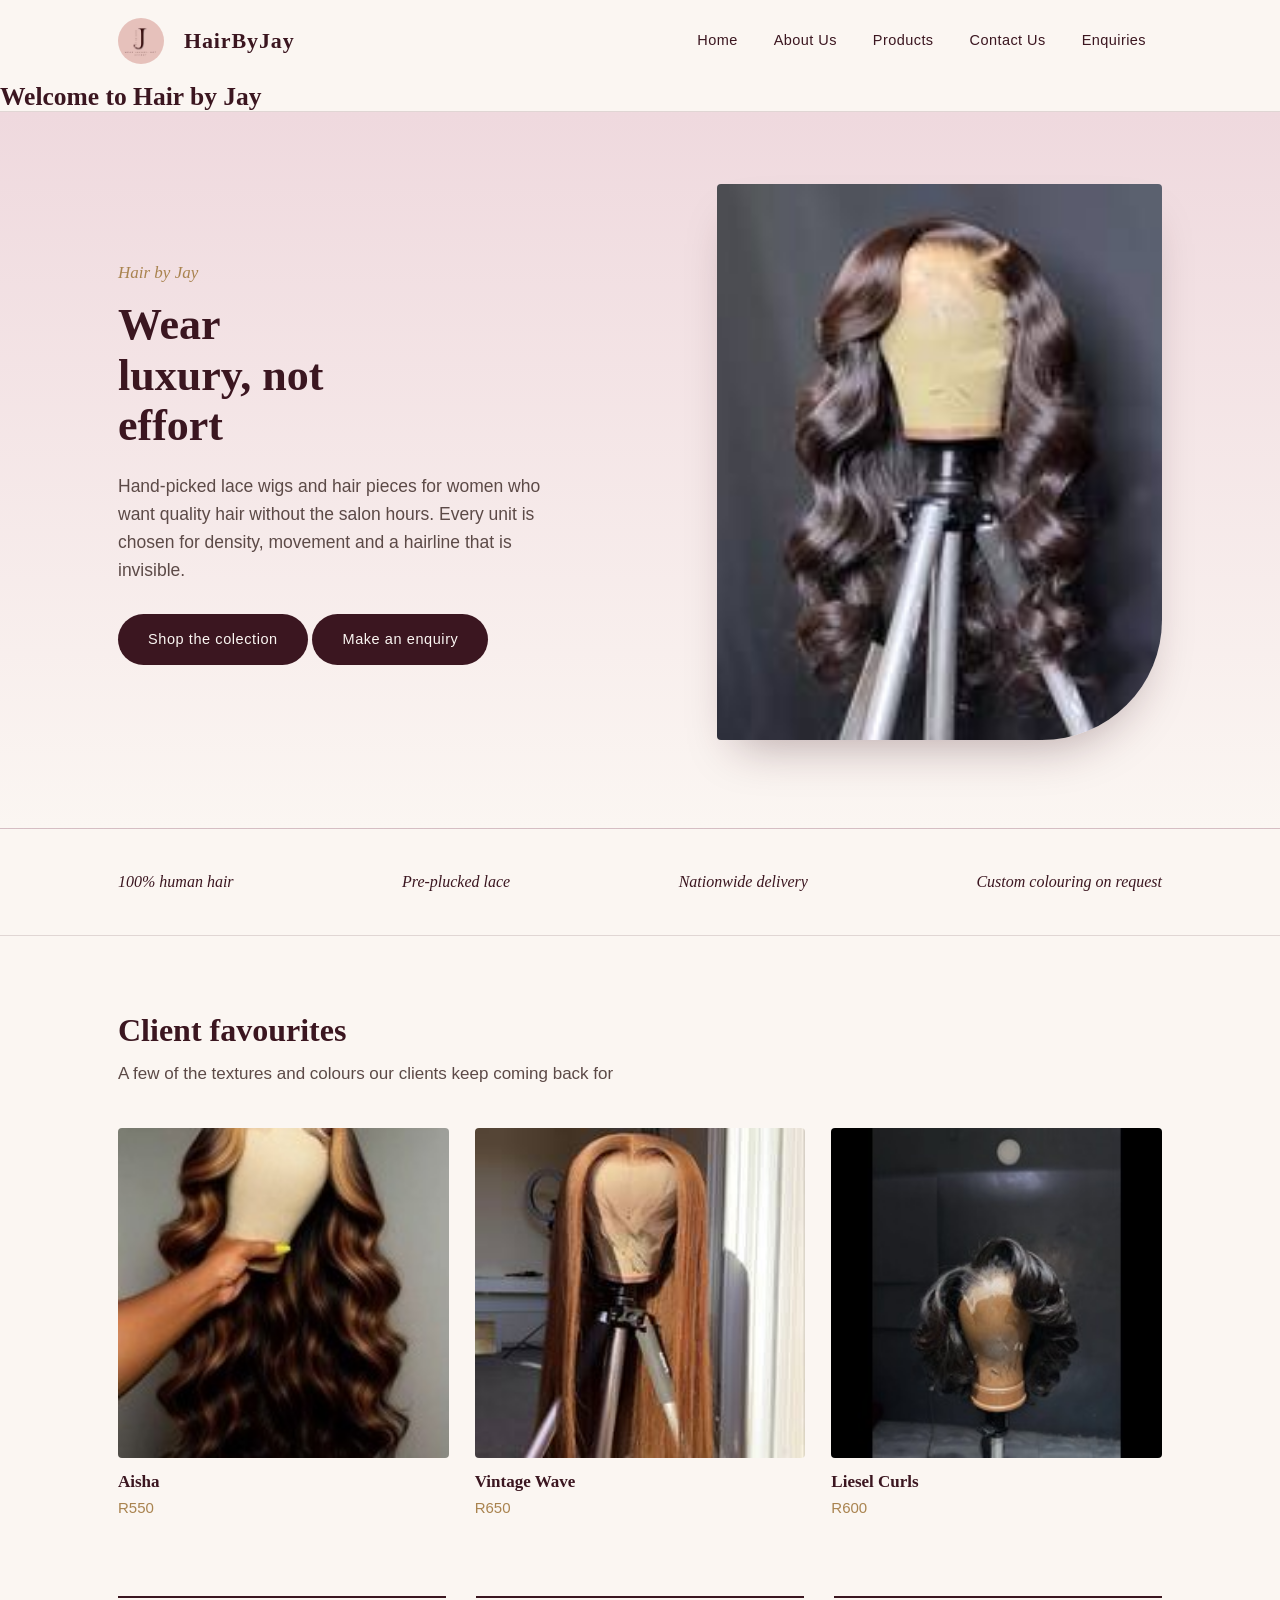
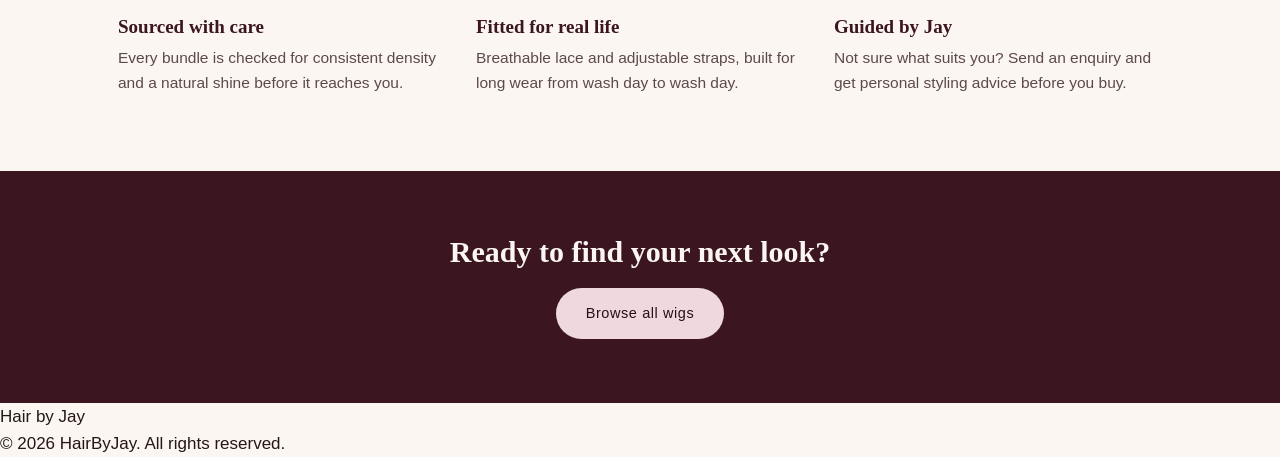
<file: hairbyjay/index.html>
<!DOCTYPE html>
<html lang="en">
<head>
    <meta charset="UTF-8">
    <meta name="viewport" content="width=device-width, initial-scale=1.0">
    <link rel="stylesheet" href="css_assets/styles.css">
    <title> HairByJay | Home </title>
</head>
<body>
    <header>
        <div class="header-inner"> 
            <img src="_images/HairByJay_logo.jpeg" alt=" HairByJay Logo">
        
        <h1>HairByJay</h1>
        
          

         <nav>
            <ol>
        <li><a href="index.html">Home</a></li>
        <li><a href="about.html">About Us</a></li>
        <li><a href="products.html">Products</a></li>
        <li><a href="contact.html">Contact Us</a></li>
        <li><a href="enquiries.html">Enquiries</a></li>
       
    </ol>

        </nav>

        </div>
        

        <h2>Welcome to Hair by Jay</h2>

       


    </header>
    <section class="hero">
        <div class="hero-inner">
            <div class="hero-copy">
                <p class="eyebrow-mark"> Hair by Jay</p>
                <h2> Wear luxury, not effort</h2>
                <p>Hand-picked lace wigs and hair pieces for women who want quality hair without the salon hours. Every unit is chosen for density, movement and a hairline that is invisible.</p>
                
                <a class="btn" href="products.html"> Shop the colection</a>
                <a class="btn btns-ghost" href="enquiries.html"> Make an enquiry </a>
    
            </div>
            
            <div class="hero-frame"> <img src="_images/product4.jpeg" alt="Deep brown balayage lace wig styled in loose waves">

            </div>

    </div>
        
    </section>

    <div class="promise-strip">
        <div class="wrap">
            <span>100% human hair</span>
            <span>Pre-plucked lace</span>
            <span>Nationwide delivery</span>
            <span>Custom colouring on request</span>
        </div>

    </div>

    <section class="section">
        <div class="wrap">
            <div class="section-head">
                <h2>Client favourites</h2>
                <p>A few of the textures and colours our clients keep coming back for</p>

            </div>
            <div class="preview-grid">
                <a class="preview-card" href="products.html">
                    <div class="thumb"><img src="_images/product1.jpeg" alt="Aisha wig"></div>
                    <h3>Aisha</h3>
                    
                    <p class="price">R550</p>
                </a>
                <a class="preview-card" href="products.html">
                    <div class="thumb"><img src="_images/product3.jpeg" alt="Vintage Wave wig"></div>
                    <h3>Vintage Wave</h3>
                    <p class="price">R650</p>
                </a>
                <a class="preview-card" href="products.html">
                    <div class="thumb"><img src="_images/product6.jpeg" alt="Liesel curls wig"></div>
                    <h3>Liesel Curls</h3>
                    <p class="price">R600</p>
                </a>
            </div>
        </div>
    </section>

    <section class="section" style="padding-top:0;">
        <div class="wrap">
            <div class="feature-grid">
                <div class="feature">

                    <h3>Sourced with care</h3>

                    <p>Every bundle is checked for consistent density and a natural shine before it reaches you.</p>
                </div>
                <div class="feature">

                    <h3>Fitted for real life</h3>

                    <p>Breathable lace and adjustable straps, built for long wear from wash day to wash day.</p>
                </div>
                <div class="feature">
                    
                    <h3>Guided by Jay</h3>

                    <p>Not sure what suits you? Send an enquiry and get personal styling advice before you buy.</p>
                </div>
            </div>
        </div>
    </section>

    <div class="cta-band">
        <h2>Ready to find your next look?</h2>
        <a class="btn" href="products.html">Browse all wigs</a>
    </div>

    <footer>
        <p class="foot-brand">Hair by Jay</p>
                </a>
            </div>

        </div>

    </section>
    
    <footer>
        <p>&copy; 2026 HairByJay. All rights reserved.</p>
    </footer>
    
</body>
</html>
</file>
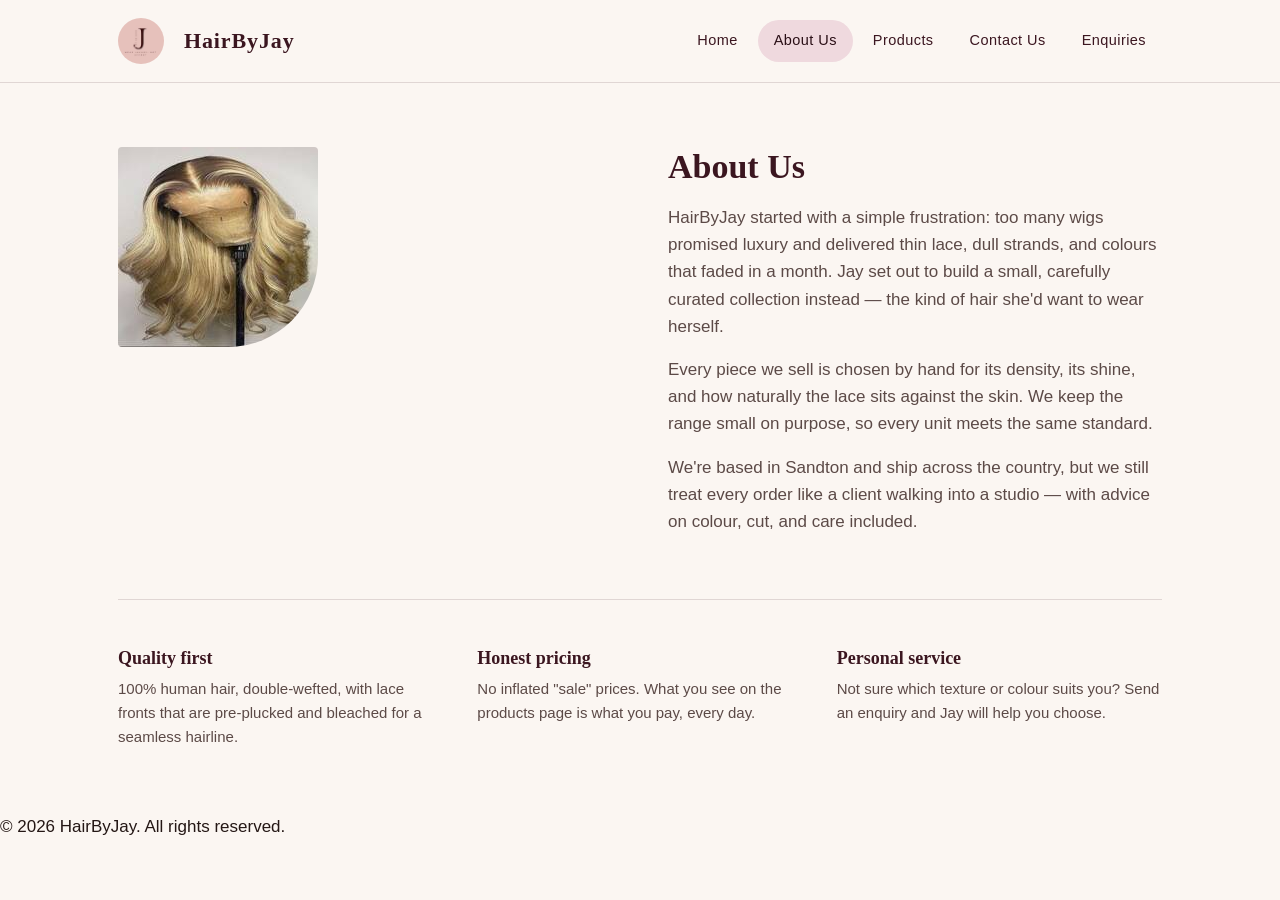
<file: hairbyjay/about.html>
<!DOCTYPE html>
<html lang="en">
<head>
    <meta charset="UTF-8">
    <meta name="viewport" content="width=device-width, initial-scale=1.0">
    <link rel="stylesheet" href="css_assets/styles.css">
    <title>HairByJay | About </title>
</head>
<body>
    <header>
        <div class="header-inner">
            <img src="_images/HairByJay_logo.jpeg" alt="HairByJay logo">
            <h1>HairByJay</h1>
            <nav>
                <ol>
                    <li><a href="index.html">Home</a></li>
                    <li><a href="about.html" aria-current="page">About Us</a></li>
                    <li><a href="products.html">Products</a></li>
                    <li><a href="contact.html">Contact Us</a></li>
                    <li><a href="enquiries.html">Enquiries</a></li>
                </ol>
            </nav>
        </div>
    </header>

    <main>
        <div class="about-grid">
            <img src="_images/product2.jpeg" alt="Meisha dupe wig styled in soft waves">
            <div>
                <h1>About Us</h1>
                <p>HairByJay started with a simple frustration: too many wigs promised luxury and delivered thin lace, dull strands, and colours that faded in a month. Jay set out to build a small, carefully curated collection instead — the kind of hair she'd want to wear herself.</p>
                <p>Every piece we sell is chosen by hand for its density, its shine, and how naturally the lace sits against the skin. We keep the range small on purpose, so every unit meets the same standard.</p>
                <p>We're based in Sandton and ship across the country, but we still treat every order like a client walking into a studio — with advice on colour, cut, and care included.</p>
            </div>
        </div>

        <div class="values">
            <div>
                <h3>Quality first</h3>
                <p>100% human hair, double-wefted, with lace fronts that are pre-plucked and bleached for a seamless hairline.</p>
            </div>
            <div>
                <h3>Honest pricing</h3>
                <p>No inflated "sale" prices. What you see on the products page is what you pay, every day.</p>
            </div>
            <div>
                <h3>Personal service</h3>
                <p>Not sure which texture or colour suits you? Send an enquiry and Jay will help you choose.</p>
            </div>
        </div>
    </main>

    

    <footer>
        <p>&copy; 2026 HairByJay. All rights reserved.</p>
    </footer>
    
</body>
</html>
</file>
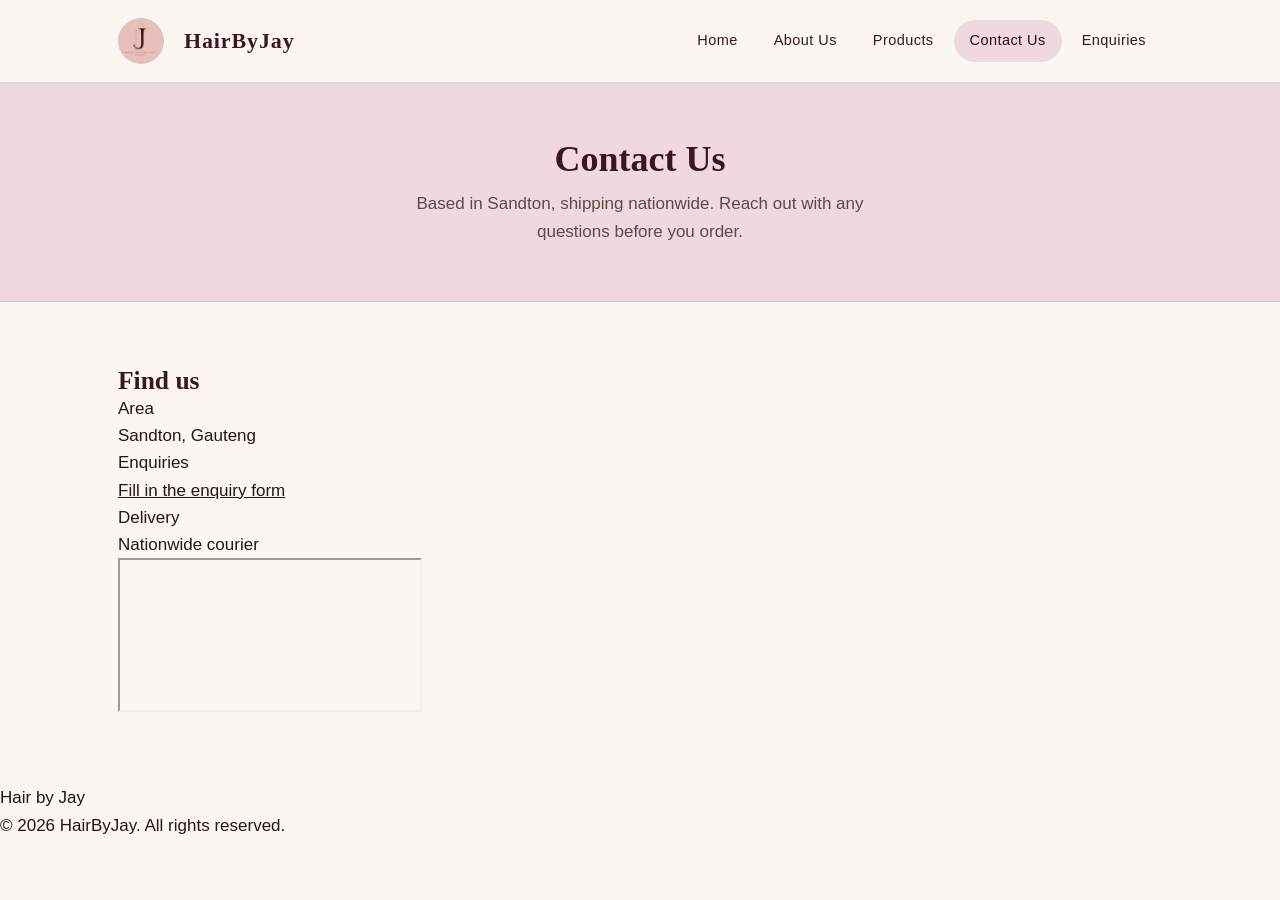
<file: hairbyjay/contact.html>
<!DOCTYPE html>
<html lang="en">
<head>
    <meta charset="UTF-8">
    <meta name="viewport" content="width=device-width, initial-scale=1.0">
    <link rel="stylesheet" href="css_assets/styles.css">
    <title>HairByJay | Contact </title>
</head>
<body>
    <header>
        <div class="header-inner">
            <img src="_images/HairByJay_logo.jpeg" alt="HairByJay logo">
            <h1>HairByJay</h1>
            <nav>
                <ol>
                    <li><a href="index.html">Home</a></li>
                    <li><a href="about.html">About Us</a></li>
                    <li><a href="products.html">Products</a></li>
                    <li><a href="contact.html" aria-current="page">Contact Us</a></li>
                    <li><a href="enquiries.html">Enquiries</a></li>
                </ol>
            </nav>
        </div>
    </header>

    <div class="page-hero">
        <h1>Contact Us</h1>
        <p>Based in Sandton, shipping nationwide. Reach out with any questions before you order.</p>
    </div>

    <main>
        <div class="contact-layout">
            <div class="contact-details">
                <h2>Find us</h2>
                <dl>
                    <dt>Area</dt>
                    <dd>Sandton, Gauteng</dd>
                    <dt>Enquiries</dt>
                    <dd><a href="enquiries.html">Fill in the enquiry form</a></dd>
                    <dt>Delivery</dt>
                    <dd>Nationwide courier</dd>
                </dl>
            </div>
            <div class="map-frame">
                <iframe src="https://www.google.com/maps/embed?pb=!1m18!1m12!1m3!1d114694.68665913996!2d28.05763790000001!3d-26.059426550000005!2m3!1f0!2f0!3f0!3m2!1i1024!2i768!4f13.1!3m3!1m2!1s0x1e957398cbf40517%3A0xdf8bd21bf1eb74c!2sSandton!5e0!3m2!1sen!2sza!4v1786722588303!5m2!1sen!2sza" loading="lazy" referrerpolicy="strict-origin-when-cross-origin" allowfullscreen title="HairByJay location map"></iframe>
            </div>
        </div>
    </main>

    <footer>
        <p class="foot-brand">Hair by Jay</p>
        <p>&copy; 2026 HairByJay. All rights reserved.</p>
    </footer>
    
</body>
</html>
</file>
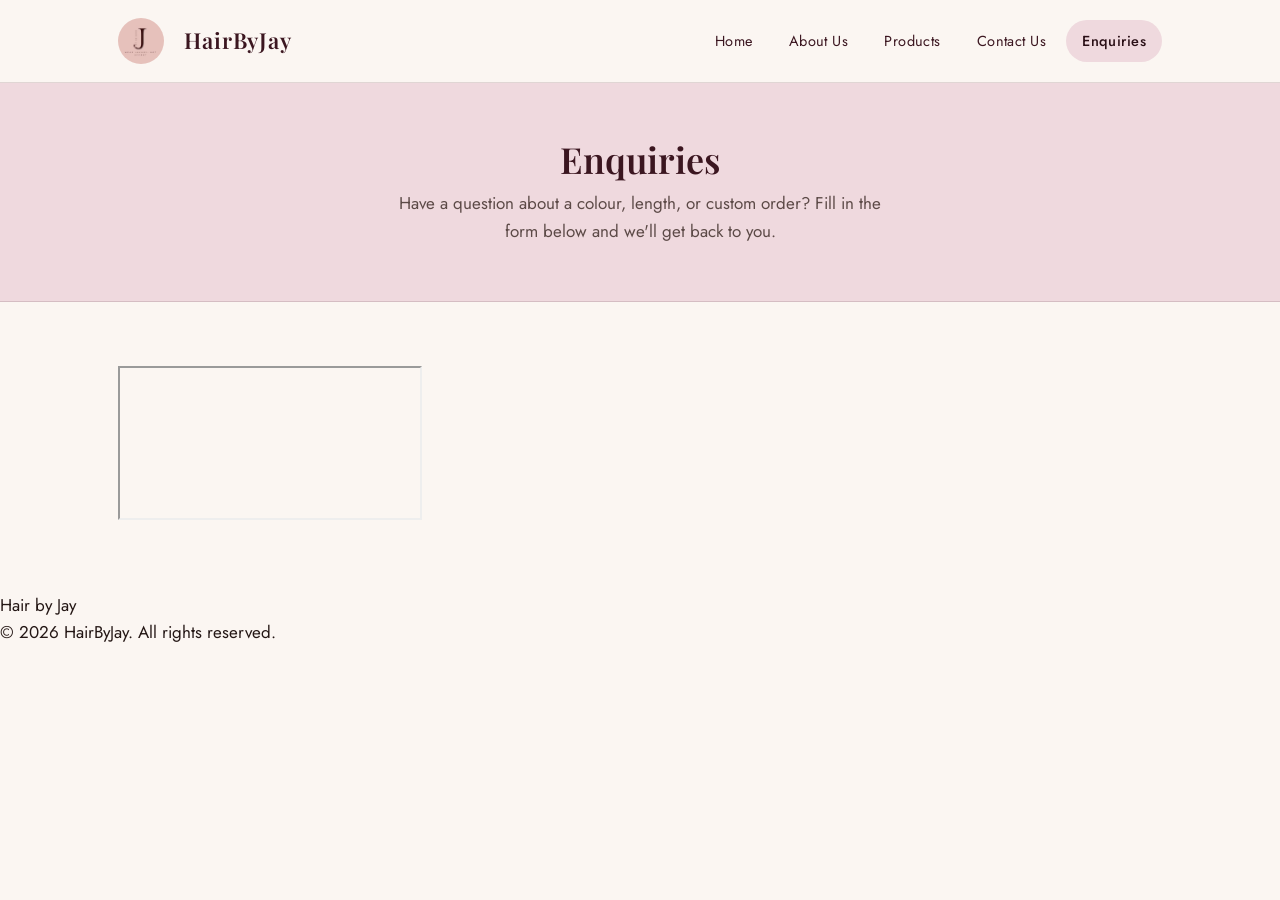
<file: hairbyjay/enquiries.html>
<!DOCTYPE html>
<html lang="en">
<head>
    <meta charset="UTF-8">
    <meta name="viewport" content="width=device-width, initial-scale=1.0">
    <!-- perfomance that is pre connected to Google fonts --!>
    <link rel="preconnect" href="https://fonts.googleapis.com">
    <link rel="preconnect" href="https://fonts.gstatic.com" crossorigin>
    <!--A display for headings and some body texts--!>
    <link href="https://fonts.googleapis.com/css2?family=Playfair+Display:wght@500;600;700&family=Jost:wght@400;500&display=swap" rel="stylesheet">
    <link rel="stylesheet" href="css_assets/styles.css">
    <title>HairByJay | Enquiries</title>
</head>
<body>
    <header>
        <div class="header-inner">
            <img src="_images/HairByJay_logo.jpeg" alt="HairByJay logo">
            <h1>HairByJay</h1>
    <!-- Main navigation--!>
            <nav>
                <ol>
                    <li><a href="index.html">Home</a></li>
                    <li><a href="about.html">About Us</a></li>
                    <li><a href="products.html">Products</a></li>
                    <li><a href="contact.html">Contact Us</a></li>
                    <li><a href="enquiries.html" aria-current="page">Enquiries</a></li>
                </ol>
            </nav>
        </div>
    </header>

    <div class="page-hero">
        <h1>Enquiries</h1>
        <p>Have a question about a colour, length, or custom order? Fill in the form below and we'll get back to you.</p>
    </div>

    <main>
        <div class="enquiries-wrap">
            <div class="form-frame">
                <iframe src="https://docs.google.com/forms/d/e/1FAIpQLSd-yOa0fpjYi3B7bSi_t3BPNkNsjY0xTf9fw_1EA1YruNqK2w/viewform?usp=dialog" title="HairByJay enquiry form">Loading form&hellip;</iframe>
            </div>
        </div>
    </main>

    <footer>
        <p class="foot-brand">Hair by Jay</p>
        <p>&copy; 2026 HairByJay. All rights reserved.</p>
    </footer>
</body>
</html>
</file>
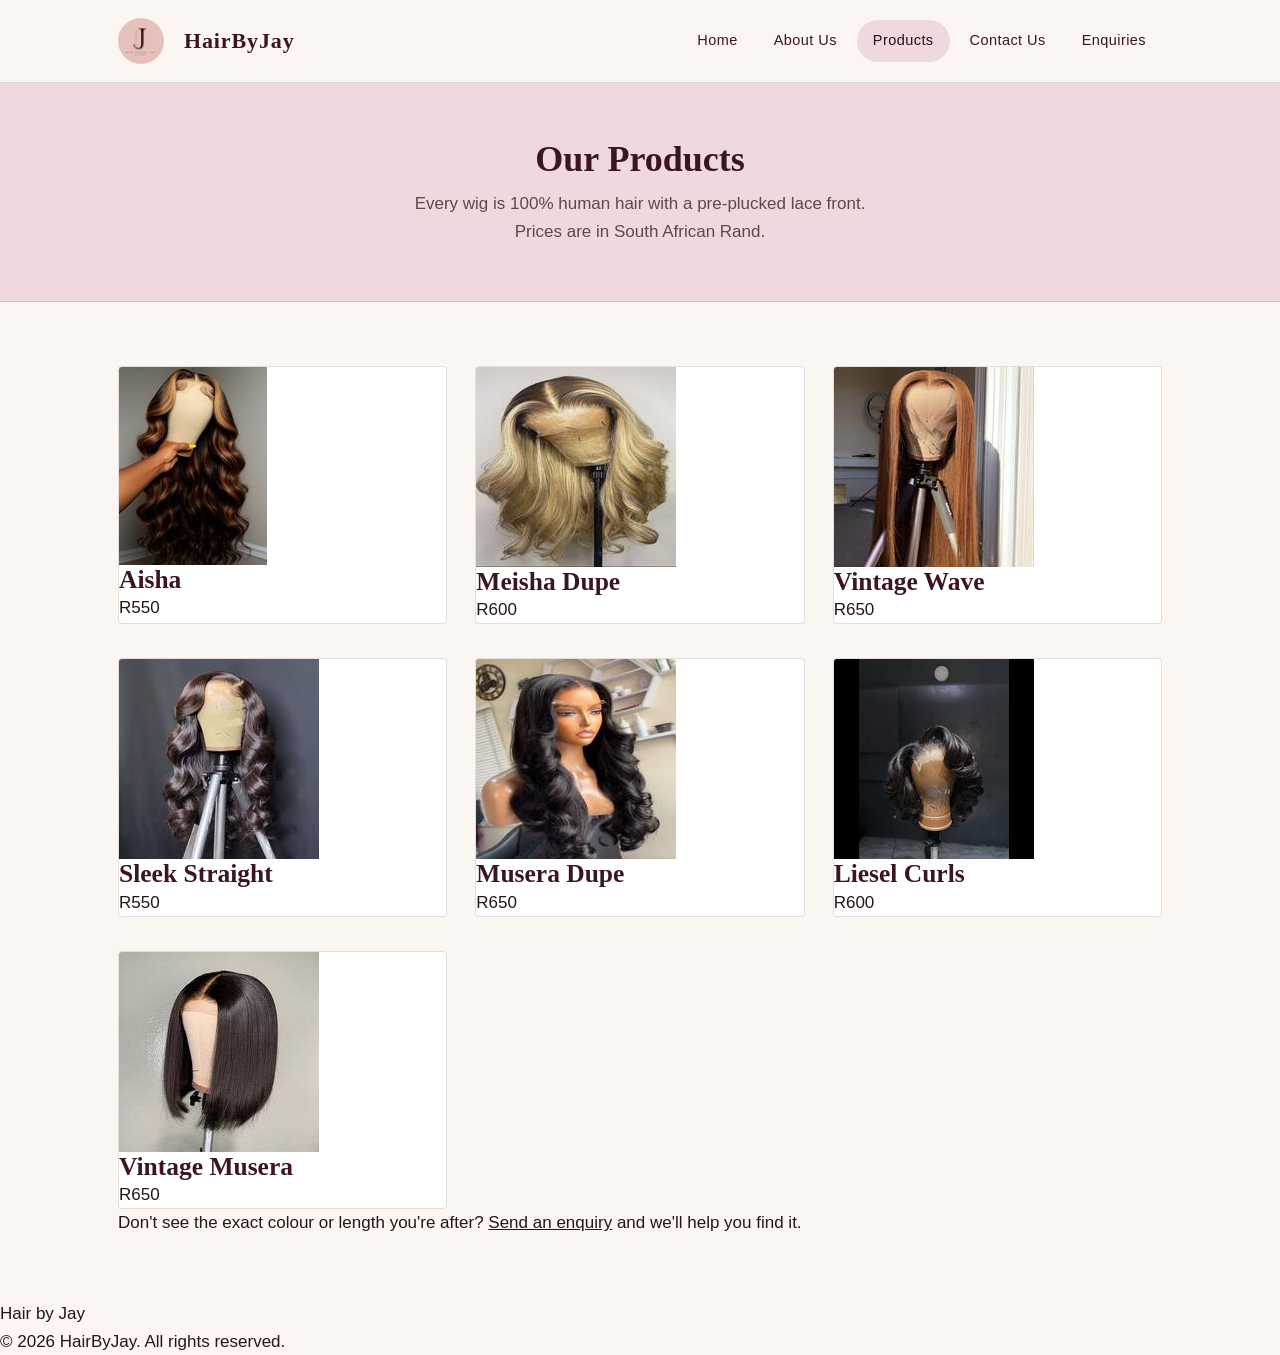
<file: hairbyjay/products.html>
<!DOCTYPE html>
<html lang="en">
<head>
    <meta charset="UTF-8">
    <meta name="viewport" content="width=device-width, initial-scale=1.0">
    <link rel="stylesheet" href="css_assets/styles.css">
    <title>HairByJay | Products </title>
</head>
<body>
    <header>
        
        <div class="header-inner">
            <img src="_images/HairByJay_logo.jpeg" alt="HairByJay logo">
            <h1>HairByJay</h1>
            <nav>
                <ol>
                    <li><a href="index.html">Home</a></li>
                    <li><a href="about.html">About Us</a></li>
                    <li><a href="products.html" aria-current="page">Products</a></li>
                    <li><a href="contact.html">Contact Us</a></li>
                    <li><a href="enquiries.html">Enquiries</a></li>
                </ol>
            </nav>
        </div>
    </header>

    <div class="page-hero">
        <h1>Our Products</h1>
        <p>Every wig is 100% human hair with a pre-plucked lace front. Prices are in South African Rand.</p>
    </div>

    <main>
        <div class="product-grid">
            <article class="product-card">
                <div class="thumb"><img src="_images/product1.jpeg" alt="Aisha wig"></div>
                <div class="info">
                    <h2>Aisha</h2>
                    <p class="price">R550</p>
                </div>
            </article>

            <article class="product-card">
                <div class="thumb"><img src="_images/product2.jpeg" alt="Meisha dupe wig"></div>
                <div class="info">
                    <h2>Meisha Dupe</h2>
                    <p class="price">R600</p>
                </div>
            </article>

            <article class="product-card">
                <div class="thumb"><img src="_images/product3.jpeg" alt="Vintage Wave wig"></div>
                <div class="info">
                    <h2>Vintage Wave</h2>
                    <p class="price">R650</p>
                </div>
            </article>

            <article class="product-card">
                <div class="thumb"><img src="_images/product4.jpeg" alt="Sleek straight wig"></div>
                <div class="info">
                    <h2>Sleek Straight</h2>
                    <p class="price">R550</p>
                </div>
            </article>

            <article class="product-card">
                <div class="thumb"><img src="_images/product5.jpeg" alt="Musera dupe wig"></div>
                <div class="info">
                    <h2>Musera Dupe</h2>
                    <p class="price">R650</p>
                </div>
            </article>

            <article class="product-card">
                <div class="thumb"><img src="_images/product6.jpeg" alt="Liesel curls wig"></div>
                <div class="info">
                    <h2>Liesel Curls</h2>
                    <p class="price">R600</p>
                </div>
            </article>

            <article class="product-card">
                <div class="thumb"><img src="_images/product7.jpeg" alt="Vintage Musera wig"></div>
                <div class="info">
                    <h2>Vintage Musera</h2>
                    <p class="price">R650</p>
                </div>
            </article>
        </div>

        <p class="product-note">Don't see the exact colour or length you're after? <a href="enquiries.html">Send an enquiry</a> and we'll help you find it.</p>
    </main>

    <footer>
        <p class="foot-brand">Hair by Jay</p>
        <p>&copy; 2026 HairByJay. All rights reserved.</p>
    </footer>

</body>
</html>
</file>
<file: hairbyjay/css_assets/styles.css>
/*CSS reset*/

*{
    margin: 0;
    padding: 0;
    box-sizing: border-box;
}

:root{
  --blush:  #efd9de;
  --cream:  #fbf6f2;
  --wine:   #3b1620;
  --wine-dark: #2a0f16;
  --rose:   #c98a9b;
  --gold:   #a9834f;
  --ink:    #241715;
  --ink-soft: #5c4a47;
  --border: rgba(59, 22, 32, 0.14);

  --serif: "Playfair Display", "Iowan Old Style", Georgia, serif;
  --sans: "Jost", "Helvetica Neue", Arial, sans-serif;

  --max: 1100px;
}

*,
*::before,
*::after{
  margin: 0;
  padding: 0;
  box-sizing: border-box;
}

html{
  scroll-behavior: smooth;
}

body{
  background: var(--cream);
  color: var(--ink);
  font-family: var(--sans);
  font-size: 17px;
  line-height: 1.6;
  -webkit-font-smoothing: antialiased;
}

img{
  max-width: 100%;
  display: block;
}

a{
  color: inherit;
}

h1, h2, h3{
  font-family: var(--serif);
  font-weight: 600;
  color: var(--wine);
  line-height: 1.15;
}

:focus-visible{
  outline: 2px solid var(--wine);
  outline-offset: 3px;
}

@media (prefers-reduced-motion: reduce){
  *{
    animation-duration: 0.01ms !important;
    animation-iteration-count: 1 !important;
    transition-duration: 0.01ms !important;
    scroll-behavior: auto !important;
  }
}

/* ---------- layout helpers ---------- */

.wrap{
  max-width: var(--max);
  margin: 0 auto;
  padding: 0 28px;
}

/* ---------- header / nav ---------- */

header{
  background: var(--cream);
  border-bottom: 1px solid var(--border);
  position: sticky;
  top: 0;
  z-index: 20;
}

.header-inner{
  max-width: var(--max);
  margin: 0 auto;
  padding: 18px 28px;
  display: flex;
  align-items: center;
  gap: 20px;
  flex-wrap: wrap;
}

header img{
  width: 46px;
  height: 46px;
  border-radius: 50%;
  object-fit: cover;
  flex-shrink: 0;
}

.brand{
  font-family: var(--serif);
  font-size: 22px;
  letter-spacing: 0.04em;
  color: var(--wine);
  text-decoration: none;
  margin-right: auto;
}

header h1{
  font-size: 22px;
  letter-spacing: 0.04em;
  margin-right: auto;
  background: none;
  padding: 0;
}

nav{
  background: none;
}

nav ol{
  display: flex;
  list-style: none;
  gap: 4px;
  flex-wrap: wrap;
}

nav ol li a{
  display: block;
  color: var(--wine);
  text-decoration: none;
  padding: 9px 16px;
  font-size: 14.5px;
  letter-spacing: 0.03em;
  border-radius: 999px;
  transition: background-color 0.2s ease, color 0.2s ease;
}

nav ol li a:hover,
nav ol li a:focus-visible{
  background: var(--wine);
  color: var(--blush);
}

/* current page indicator */
nav ol li a[aria-current="page"]{
  background: var(--blush);
  color: var(--wine-dark);
  font-weight: 500;
}

/* ---------- hero (home) ---------- */

.hero{
  background: linear-gradient(180deg, var(--blush) 0%, var(--cream) 100%);
  border-bottom: 1px solid var(--border);
}

.hero-inner{
  max-width: var(--max);
  margin: 0 auto;
  padding: 72px 28px 88px;
  display: grid;
  grid-template-columns: 1.1fr 0.9fr;
  gap: 56px;
  align-items: center;
}

.hero-copy .eyebrow-mark{
  font-family: var(--serif);
  font-style: italic;
  color: var(--gold);
  font-size: 17px;
  margin-bottom: 14px;
}

.hero-copy h2{
  font-size: 44px;
  max-width: 11ch;
  margin-bottom: 20px;
}

.hero-copy p{
  color: var(--ink-soft);
  max-width: 44ch;
  margin-bottom: 30px;
  font-size: 17.5px;
}

.btn{
  display: inline-block;
  background: var(--wine);
  color: var(--cream);
  text-decoration: none;
  padding: 14px 30px;
  border-radius: 999px;
  font-size: 14.5px;
  letter-spacing: 0.04em;
  transition: background-color 0.2s ease, transform 0.2s ease;
}

.btn:hover,
.btn:focus-visible{
  background: var(--wine-dark);
  transform: translateY(-1px);
}

.btn-ghost{
  background: transparent;
  border: 1px solid var(--wine);
  color: var(--wine);
  margin-left: 12px;
}

.btn-ghost:hover{
  background: var(--wine);
  color: var(--cream);
}

.hero-frame{
  position: relative;
  border-radius: 4px 4px 120px 4px;
  overflow: hidden;
  aspect-ratio: 4 / 5;
  box-shadow: 0 24px 48px -20px rgba(59, 22, 32, 0.35);
}

.hero-frame img{
  width: 100%;
  height: 100%;
  object-fit: cover;
}

/* ---------- home: strip / features ---------- */

.promise-strip{
  border-bottom: 1px solid var(--border);
}

.promise-strip .wrap{
  padding: 40px 28px;
  display: flex;
  justify-content: space-between;
  gap: 24px;
  flex-wrap: wrap;
}

.promise-strip span{
  font-family: var(--serif);
  font-style: italic;
  color: var(--wine);
  font-size: 16px;
}

.section{
  padding: 76px 0;
}

.section-head{
  max-width: 56ch;
  margin-bottom: 40px;
}

.section-head h2{
  font-size: 32px;
  margin-bottom: 12px;
}

.section-head p{
  color: var(--ink-soft);
}

.feature-grid{
  display: grid;
  grid-template-columns: repeat(3, 1fr);
  gap: 30px;
}

.feature{
  border-top: 2px solid var(--wine);
  padding-top: 18px;
}

.feature h3{
  font-size: 19px;
  margin-bottom: 8px;
}

.feature p{
  color: var(--ink-soft);
  font-size: 15.5px;
}

/* featured product preview cards on home */

.preview-grid{
  display: grid;
  grid-template-columns: repeat(3, 1fr);
  gap: 26px;
}

.preview-card{
  text-decoration: none;
  color: var(--ink);
}

.preview-card .thumb{
  aspect-ratio: 1 / 1;
  border-radius: 4px;
  overflow: hidden;
  background: var(--blush);
  margin-bottom: 14px;
}

.preview-card img{
  width: 100%;
  height: 100%;
  object-fit: cover;
  transition: transform 0.4s ease;
}

.preview-card:hover img{
  transform: scale(1.04);
}

.preview-card h3{
  font-size: 17px;
  margin-bottom: 4px;
}

.preview-card .price{
  color: var(--gold);
  font-size: 15px;
}

.cta-band{
  background: var(--wine);
  color: var(--blush);
  text-align: center;
  padding: 64px 28px;
}

.cta-band h2{
  color: var(--cream);
  font-size: 30px;
  margin-bottom: 18px;
}

.cta-band .btn{
  background: var(--blush);
  color: var(--wine-dark);
}

.cta-band .btn:hover{
  background: var(--cream);
}

/* ---------- generic page hero (about / products / contact / enquiries) ---------- */

.page-hero{
  background: var(--blush);
  border-bottom: 1px solid var(--border);
  padding: 56px 28px;
  text-align: center;
}

.page-hero h1{
  font-size: 36px;
  margin-bottom: 10px;
}

.page-hero p{
  color: var(--ink-soft);
  max-width: 50ch;
  margin: 0 auto;
}

main{
  max-width: var(--max);
  margin: 0 auto;
  padding: 64px 28px;
}

/* ---------- about ---------- */

.about-grid{
  display: grid;
  grid-template-columns: 1fr 1fr;
  gap: 56px;
  align-items: start;
  margin-bottom: 64px;
}

.about-grid img{
  border-radius: 4px 4px 90px 4px;
  aspect-ratio: 4/5;
  object-fit: cover;
}

.about-grid h1{
  font-size: 34px;
  margin-bottom: 18px;
}

.about-grid p + p{
  margin-top: 16px;
}

.about-grid p{
  color: var(--ink-soft);
}

.values{
  border-top: 1px solid var(--border);
  padding-top: 48px;
  display: grid;
  grid-template-columns: repeat(3, 1fr);
  gap: 34px;
}

.values h3{
  font-size: 18px;
  margin-bottom: 8px;
}

.values p{
  color: var(--ink-soft);
  font-size: 15px;
}

/* ---------- products grid ---------- */

.product-grid{
  display: grid;
  grid-template-columns: repeat(3, 1fr);
  gap: 34px 28px;
}

.product-card{
  background: #fff;
  border: 1px solid var(--border);
  border-radius: 4px;
  overflow: hidden;
  transition: box-shadow 0.25s ease, transform 0.25s ease;
}

.product-card:hover{
  box-shadow: 0 20px 34px -22px rgba(59, 22, 32, 0.4);
  transform: translateY(-3px);
}
</file>
